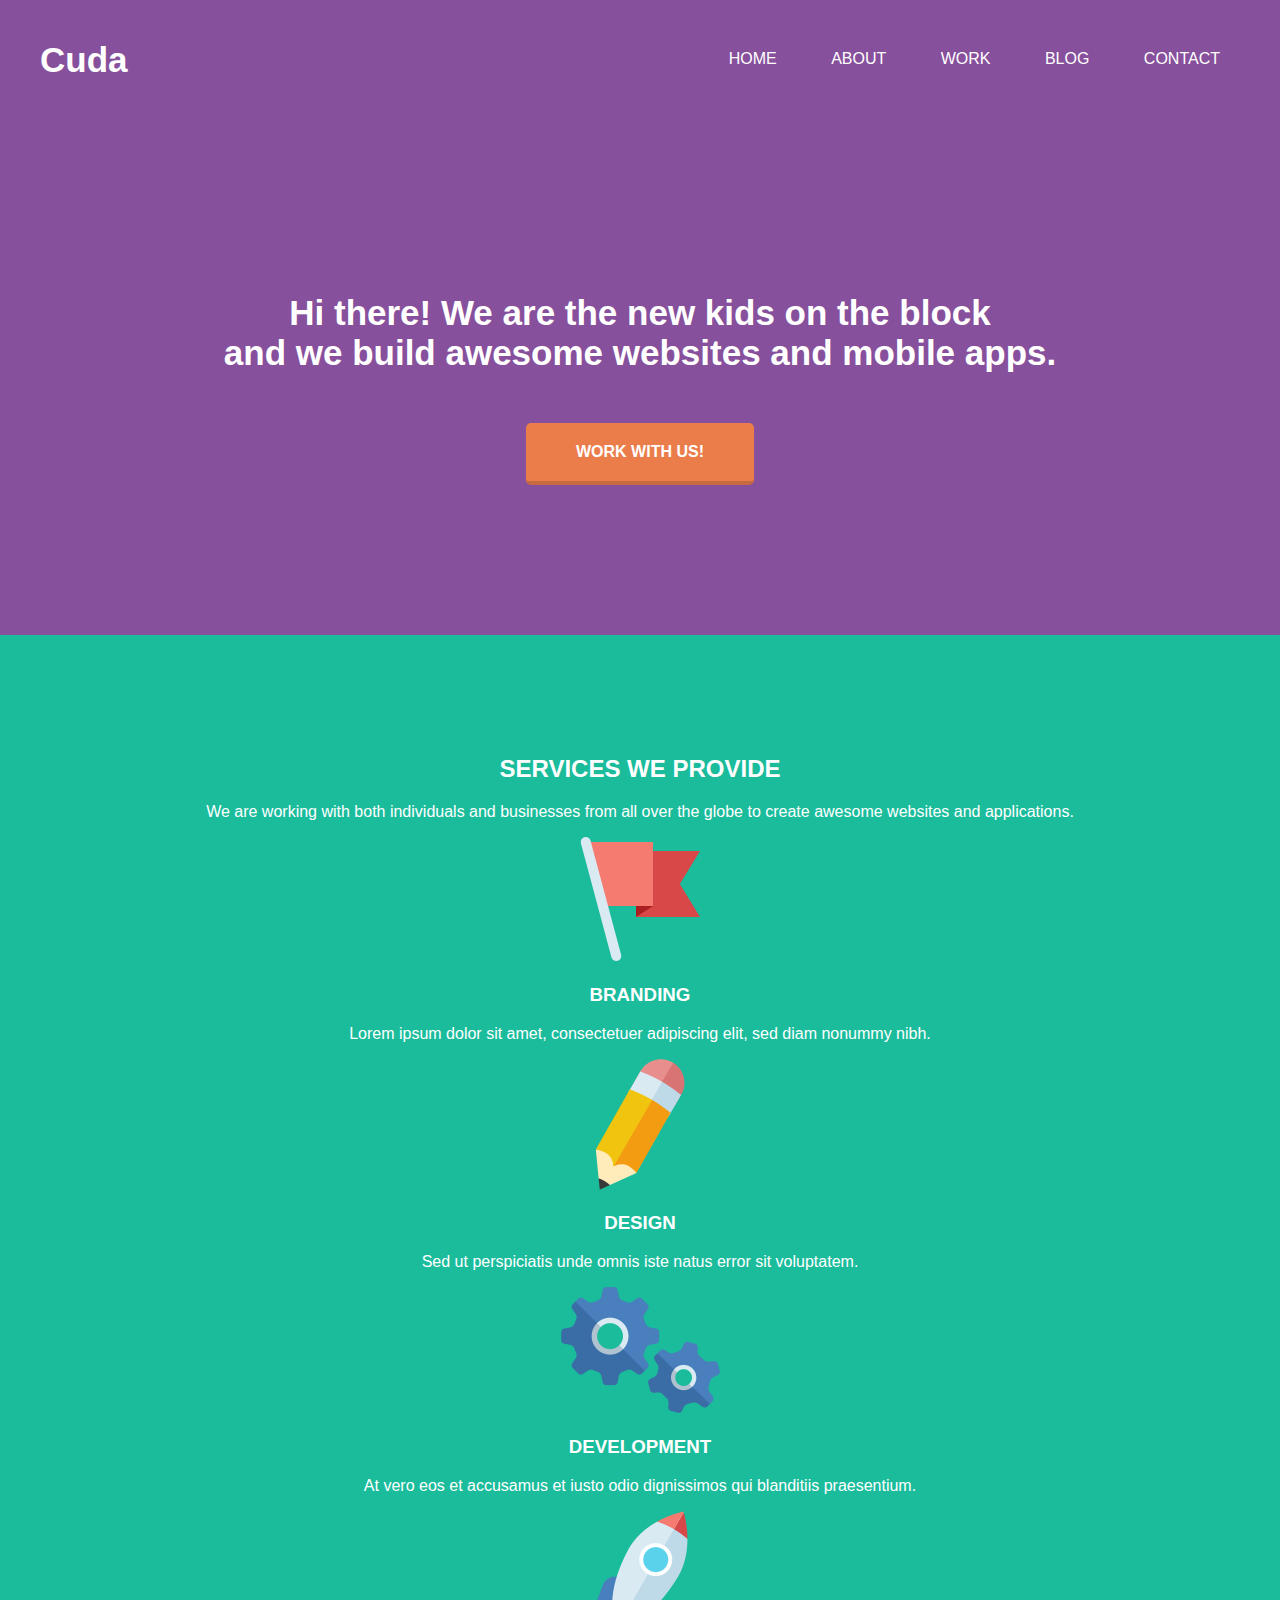
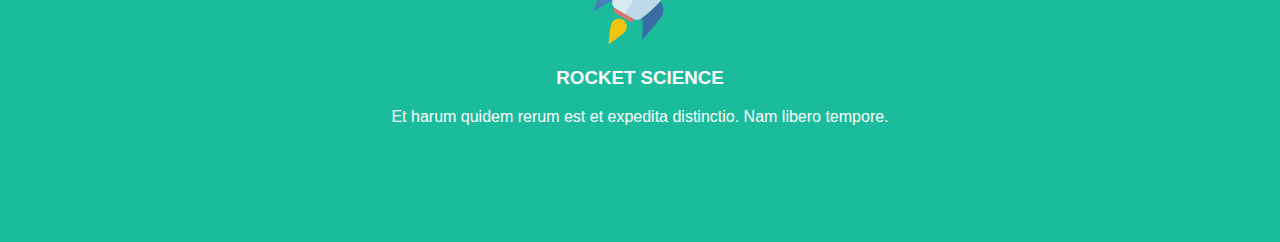
<file: Challenge/index.html>
<!DOCTYPE html>
<html>
<head>
    <title>Cuda Web</title>
    <link rel="stylesheet" href="style.css">
</head>
<body>

    <div class="nav-bari">
        <div class="logo">Cuda</div>
        <div class="menu">
            <a href="#">HOME</a>
            <a href="#">ABOUT</a>
            <a href="#">WORK</a>
            <a href="#">BLOG</a>
            <a href="#">CONTACT</a>
        </div>
    </div>

    <div class="teksti-mes">
        <h1>Hi there! We are the new kids on the block <br> 
        and we build awesome websites and mobile apps.</h1>
        <a href="#" class="butoni">WORK WITH US!</a>
    </div>

    <section class="services-section">
        <div class="header-content">
            <h2>SERVICES WE PROVIDE</h2>
            <div class="line"></div>
            <p>We are working with both individuals and businesses from all over the globe to create awesome websites and applications.</p>
        </div>

        <div class="services-container">
            <div class="service-box">
                <img src="flag-icon.png" alt="Branding">
                <h3>BRANDING</h3>
                <p>Lorem ipsum dolor sit amet, consectetuer adipiscing elit, sed diam nonummy nibh.</p>
            </div>

            <div class="service-box">
                <img src="crayon-icon.png" alt="Design">
                <h3>DESIGN</h3>
                <p>Sed ut perspiciatis unde omnis iste natus error sit voluptatem.</p>
            </div>

            <div class="service-box">
                <img src="gears-icon.png" alt="Development">
                <h3>DEVELOPMENT</h3>
                <p>At vero eos et accusamus et iusto odio dignissimos qui blanditiis praesentium.</p>
            </div>

            <div class="service-box">
                <img src="rocket-icon.png" alt="Rocket Science">
                <h3>ROCKET SCIENCE</h3>
                <p>Et harum quidem rerum est et expedita distinctio. Nam libero tempore.</p>
            </div>
        </div>
    </section>

</body>
</html>
</file>
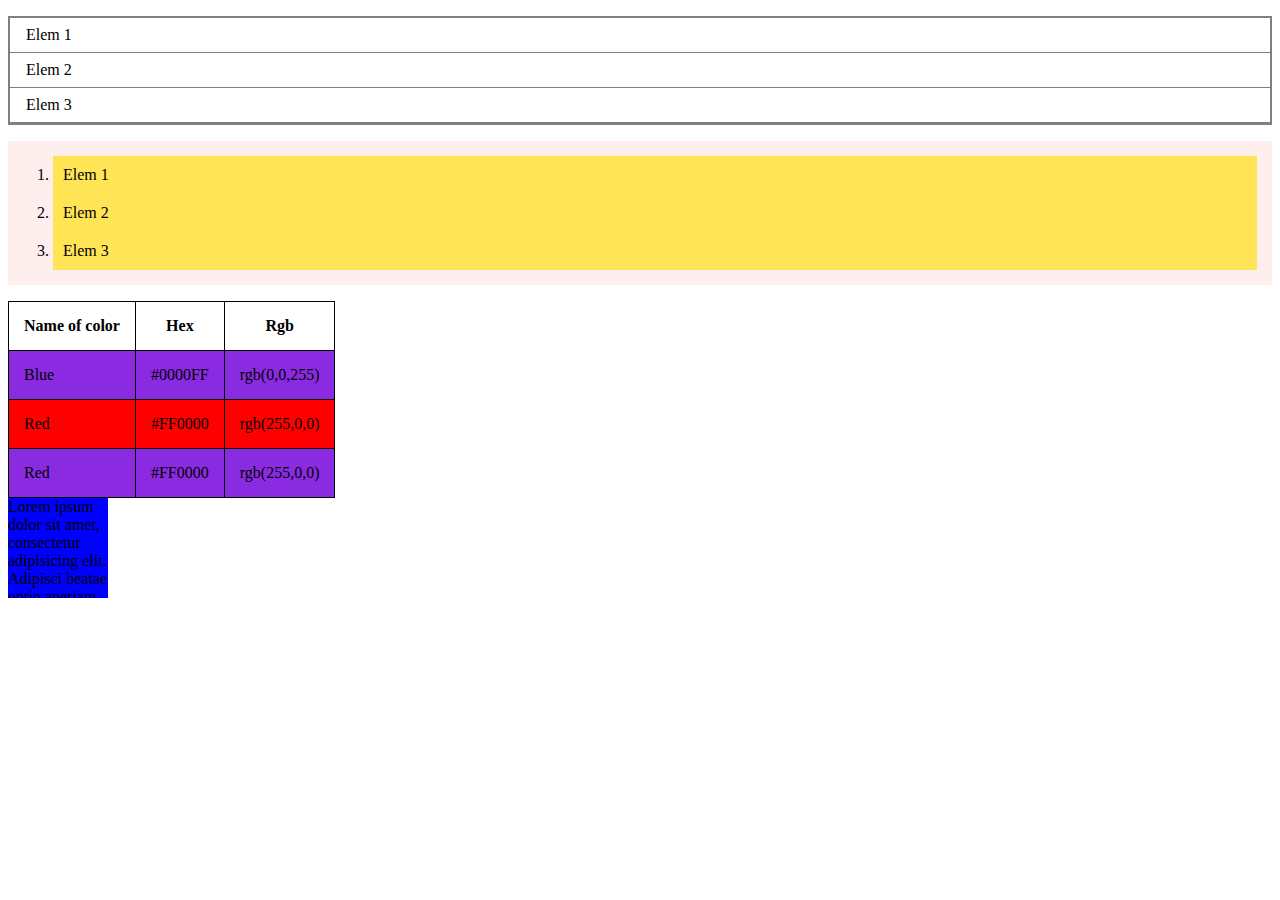
<file: Module 13/index.html>
<!DOCTYPE html>
<html lang="en">
<head>
    <meta charset="UTF-8">
    <meta name="viewport" content="width=device-width, initial-scale=1.0">
    <title>Module 13</title>
    <link rel="stylesheet" href="style.css">
</head>
<body>
    <ul>
        <li>Elem 1</li>
        <li>Elem 2</li>
        <li>Elem 3</li>
    </ul>

    <ol>
        <li>Elem 1</li>
        <li>Elem 2</li>
        <li>Elem 3</li>
    </ol>

    <table>
        <thead>
            <tr>
                <th>Name of color</th>
                <th>Hex</th>
                <th>Rgb</th>
            </tr>
        </thead>
        <tbody>
            <tr>
                <td>Blue</td>
                <td>#0000FF</td>
                <td>rgb(0,0,255)</td>
            </tr>

            <tr>
                <td>Red</td>
                <td>#FF0000</td>
                <td>rgb(255,0,0)</td>
            </tr>
            <tr>
                <td>Red</td>
                <td>#FF0000</td>
                <td>rgb(255,0,0)</td>
            </tr>
        </tbody>
    </table>

    <div>Lorem ipsum dolor sit amet, consectetur adipisicing elit. 
        Adipisci beatae optio aperiam molestiae libero accusantium. 
        Sunt maiores debitis quisquam magnam dolor, 
        placeat nostrum culpa cum rem ullam sint quo voluptatibus.</div>
</body>
</html>
</file>
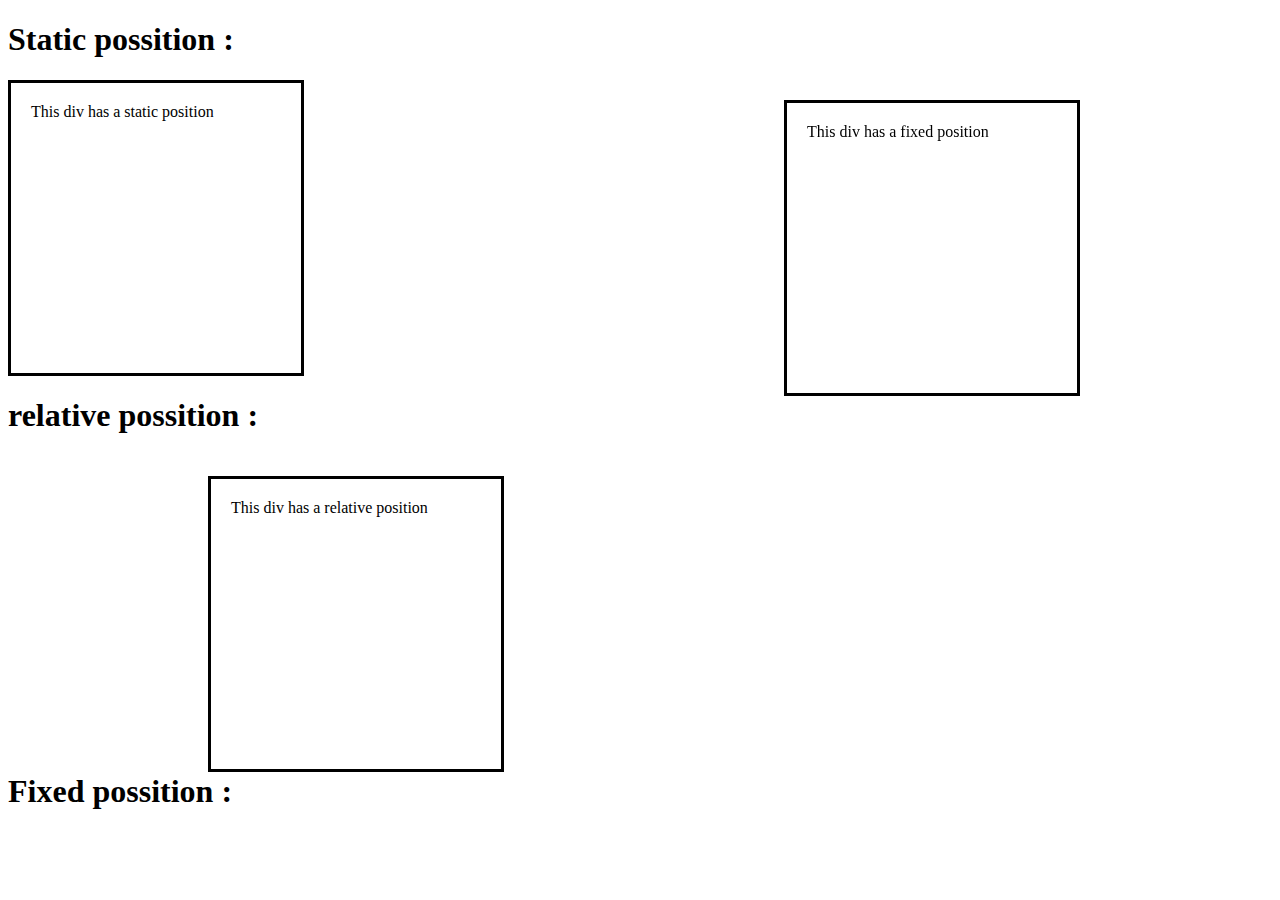
<file: Module 15/index.html>
<!DOCTYPE html>
<html lang="en">
<head>
    <meta charset="UTF-8">
    <meta name="viewport" content="width=device-width, initial-scale=1.0">
    <title>Lesson 15</title>
    <link rel="stylesheet" href="style.css">

</head>
<body>
    <h1>Static possition :</h1>
    <div id="static">This div has a static position</div>

    <h1>relative possition :</h1>
    <div id="relative">This div has a relative position</div>

    <h1>Fixed possition :</h1>
    <div id="fixed">This div has a fixed position</div>
</body>
</html>
</file>
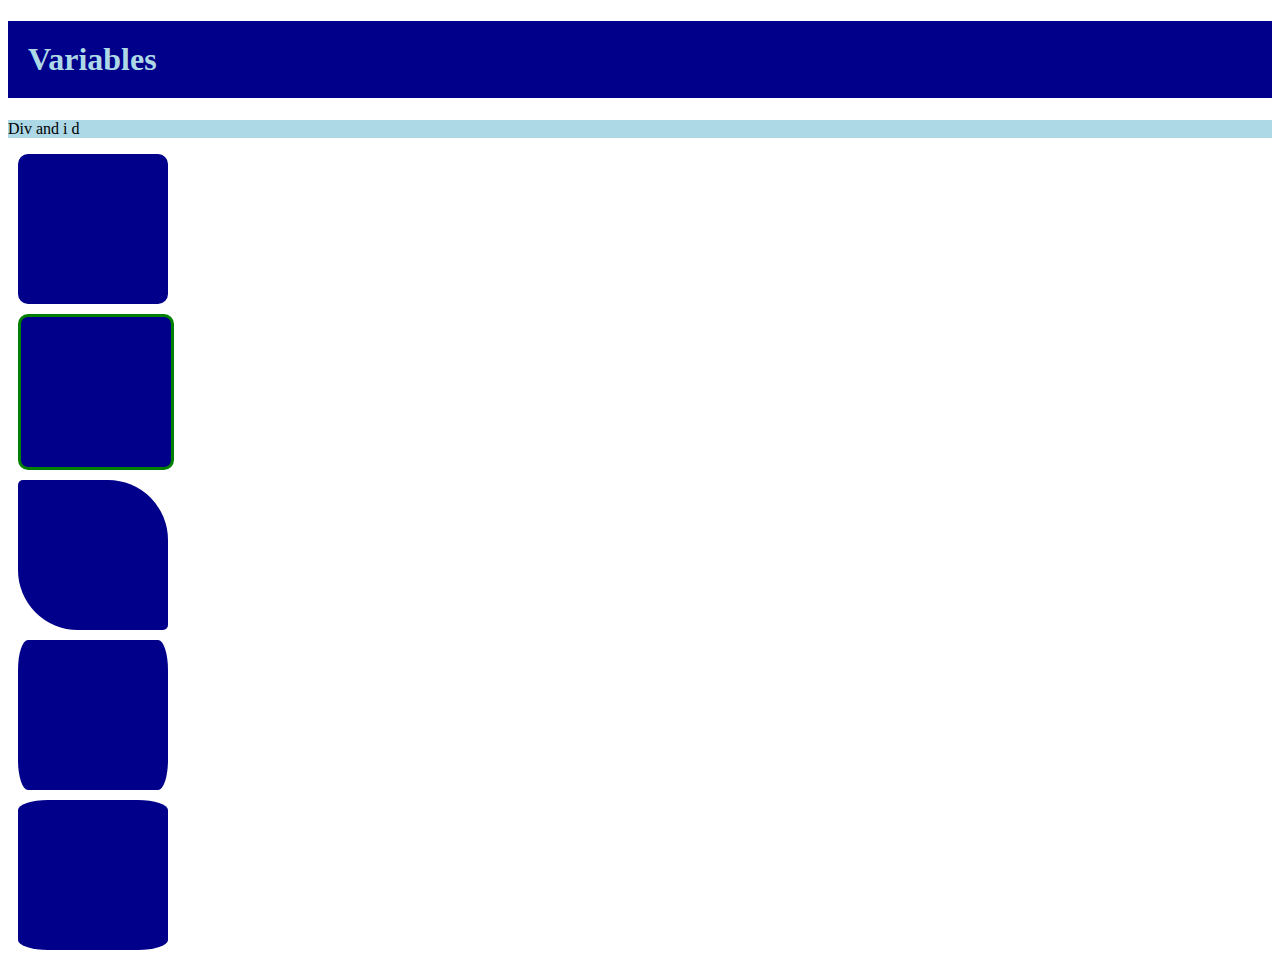
<file: Module 17/index.html>
<!DOCTYPE html>
<html lang="en">
<head>
    <meta charset="UTF-8">
    <meta name="viewport" content="width=device-width, initial-scale=1.0">
    <title>Document</title>
    <link rel="stylesheet" href="style.css">
</head>
<body>
    <h1>Variables</h1>
    <p>Div and i d</p>
    <div id="one"></div>
    <div id="two"></div>
    <div id="three"></div>
    <div id="four"></div>
    <div id="five"></div>
    <div id="six"></div>
</body>
</html>
</file>
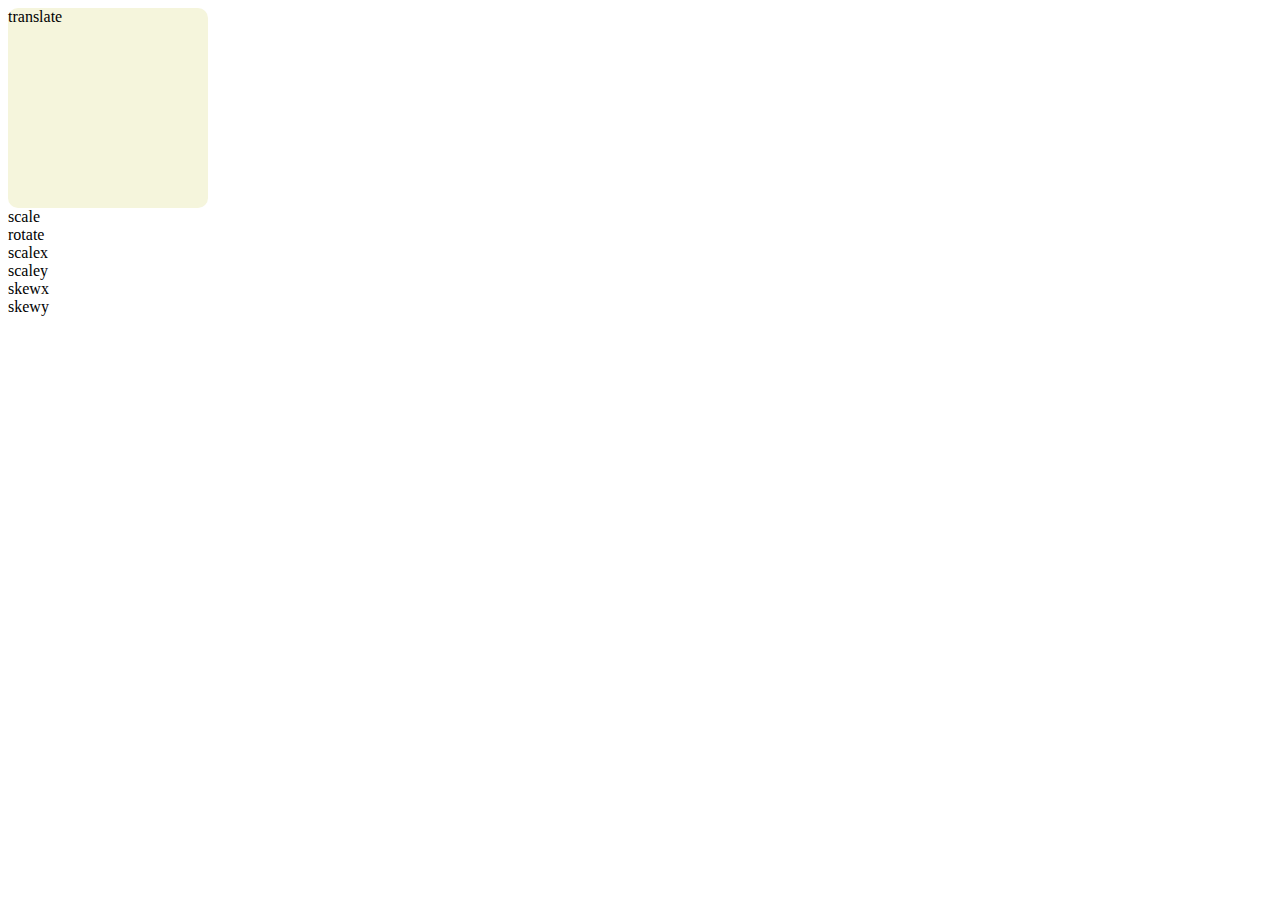
<file: Module 18/index.html>
<!DOCTYPE html>
<html lang="en">
<head>
    <meta charset="UTF-8">
    <meta name="viewport" content="width=device-width, initial-scale=1.0">
    <title>Document</title>
    <link rel="stylesheet" href="style.css">
</head>
<body>

    <div id="translate">translate</div>
    <div id="scale">scale</div>
    <div id="rotateX">rotate</div>
    <div id="scalex">scalex</div>
    <div id="scaley">scaley</div>
    <div id="skewx">skewx</div>
    <div id="skewy">skewy</div>

</body>
</html>
</file>
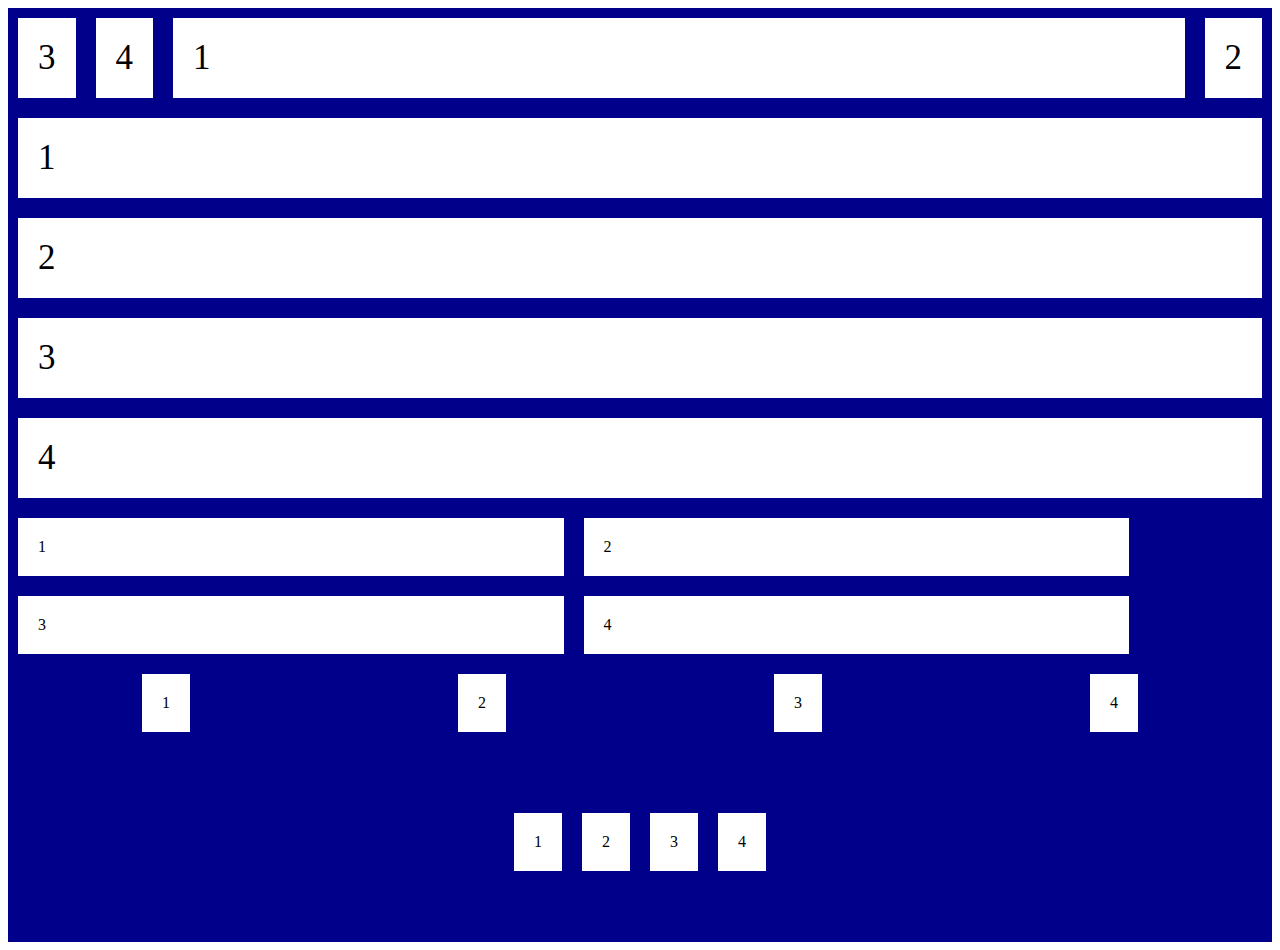
<file: Module 19/index.html>
<!DOCTYPE html>
<html lang="en">
<head>
    <meta charset="UTF-8">
    <meta name="viewport" content="width=device-width, initial-scale=1.0">
    <title>Flexbox</title>
    <link rel="stylesheet" href="style.css">
</head>
<body>
    <div class="container">
        <div>1</div>
        <div>2</div>
        <div>3</div>
        <div>4</div>
    </div>

    <div class="container2">
        <div>1</div>
        <div>2</div>
        <div>3</div>
        <div>4</div>
    </div>
    <div class="container3">
        <div>1</div>
        <div>2</div>
        <div>3</div>
        <div>4</div>
    </div>
     <div class="container4">
        <div>1</div>
        <div>2</div>
        <div>3</div>
        <div>4</div>
    </div>
     <div class="container5">
        <div>1</div>
        <div>2</div>
        <div>3</div>
        <div>4</div>
    </div>
</body>
</html>
</file>
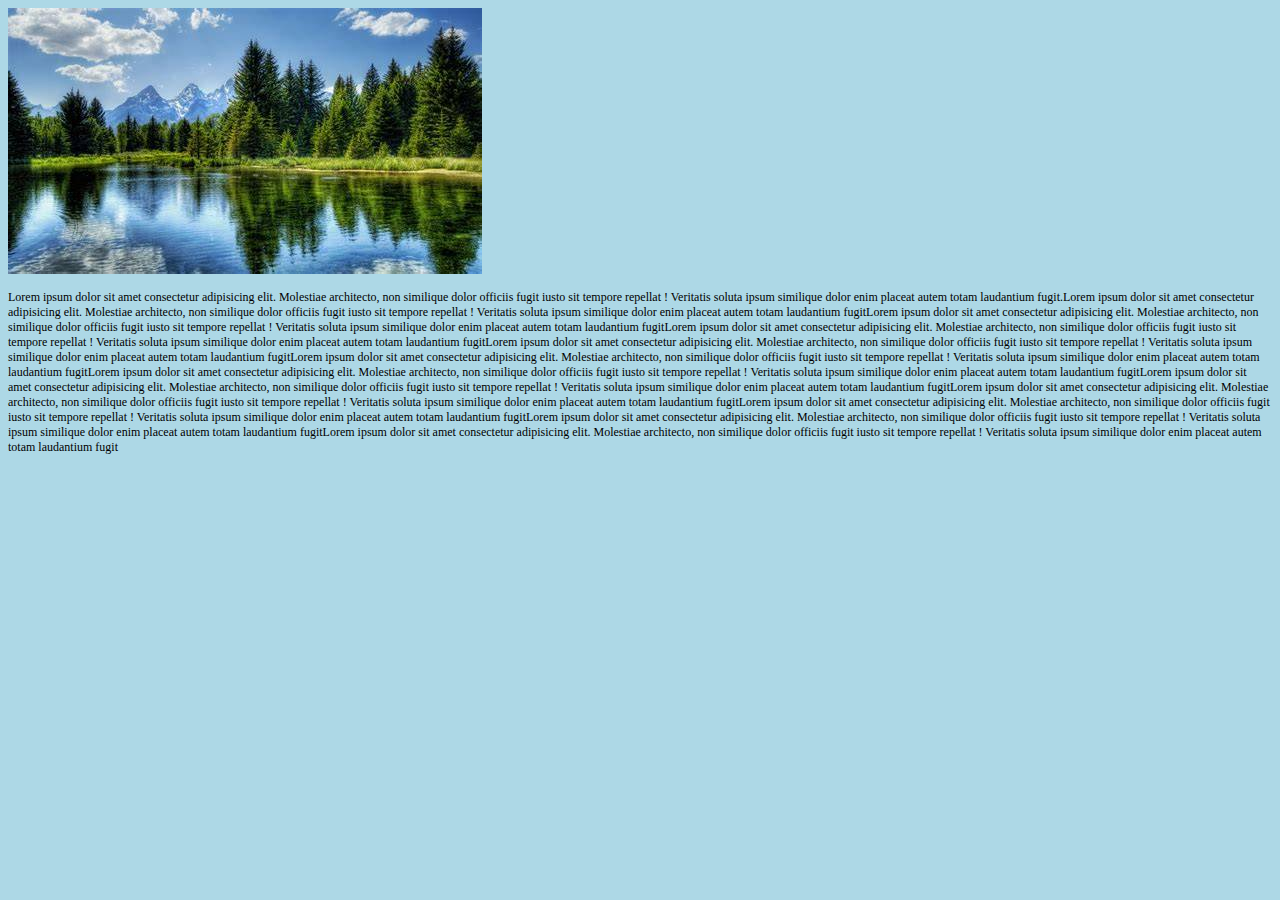
<file: Module 21/index.html>
<!DOCTYPE html>
<html lang="en">
<head>
    <meta charset="UTF-8">
    <meta name="viewport" content="width=device-width, initial-scale=1.0">
    <title>Media queries</title>
    <link rel="stylesheet" href="style.css">
</head>
<body>
    <img src="11.jpg" alt="foto">
    <p>Lorem ipsum dolor sit amet consectetur adipisicing elit. Molestiae architecto,
       non similique dolor officiis fugit iusto sit tempore repellat
       ! Veritatis soluta ipsum similique dolor enim placeat autem totam laudantium fugit.Lorem ipsum dolor sit amet consectetur adipisicing elit. Molestiae architecto,
       non similique dolor officiis fugit iusto sit tempore repellat
       ! Veritatis soluta ipsum similique dolor enim placeat autem totam laudantium fugitLorem ipsum dolor sit amet consectetur adipisicing elit. Molestiae architecto,
       non similique dolor officiis fugit iusto sit tempore repellat
       ! Veritatis soluta ipsum similique dolor enim placeat autem totam laudantium fugitLorem ipsum dolor sit amet consectetur adipisicing elit. Molestiae architecto,
       non similique dolor officiis fugit iusto sit tempore repellat
       ! Veritatis soluta ipsum similique dolor enim placeat autem totam laudantium fugitLorem ipsum dolor sit amet consectetur adipisicing elit. Molestiae architecto,
       non similique dolor officiis fugit iusto sit tempore repellat
       ! Veritatis soluta ipsum similique dolor enim placeat autem                                                                totam laudantium fugitLorem ipsum dolor sit amet consectetur adipisicing elit. Molestiae architecto,
       non similique dolor officiis fugit iusto sit tempore repellat
       ! Veritatis soluta ipsum similique dolor enim placeat autem totam laudantium fugitLorem ipsum dolor sit amet consectetur adipisicing elit. Molestiae architecto,
       non similique dolor officiis fugit iusto sit tempore repellat
       ! Veritatis soluta ipsum similique dolor enim placeat autem totam laudantium fugitLorem ipsum dolor sit amet consectetur adipisicing elit. Molestiae architecto,
       non similique dolor officiis fugit iusto sit tempore repellat
       ! Veritatis soluta ipsum similique dolor enim placeat autem totam laudantium fugitLorem ipsum dolor sit amet consectetur adipisicing elit. Molestiae architecto,
       non similique dolor officiis fugit iusto sit tempore repellat
       ! Veritatis soluta ipsum similique dolor enim placeat autem totam laudantium fugitLorem ipsum dolor sit amet consectetur adipisicing elit. Molestiae architecto,
       non similique dolor officiis fugit iusto sit tempore repellat
       ! Veritatis soluta ipsum similique dolor enim placeat autem totam laudantium fugitLorem ipsum dolor sit amet consectetur adipisicing elit. Molestiae architecto,
       non similique dolor officiis fugit iusto sit tempore repellat
       ! Veritatis soluta ipsum similique dolor enim placeat autem totam laudantium fugitLorem ipsum dolor sit amet consectetur adipisicing elit. Molestiae architecto,
       non similique dolor officiis fugit iusto sit tempore repellat
       ! Veritatis soluta ipsum similique dolor enim placeat autem totam laudantium fugit</p>
</body>
</html>
</file>
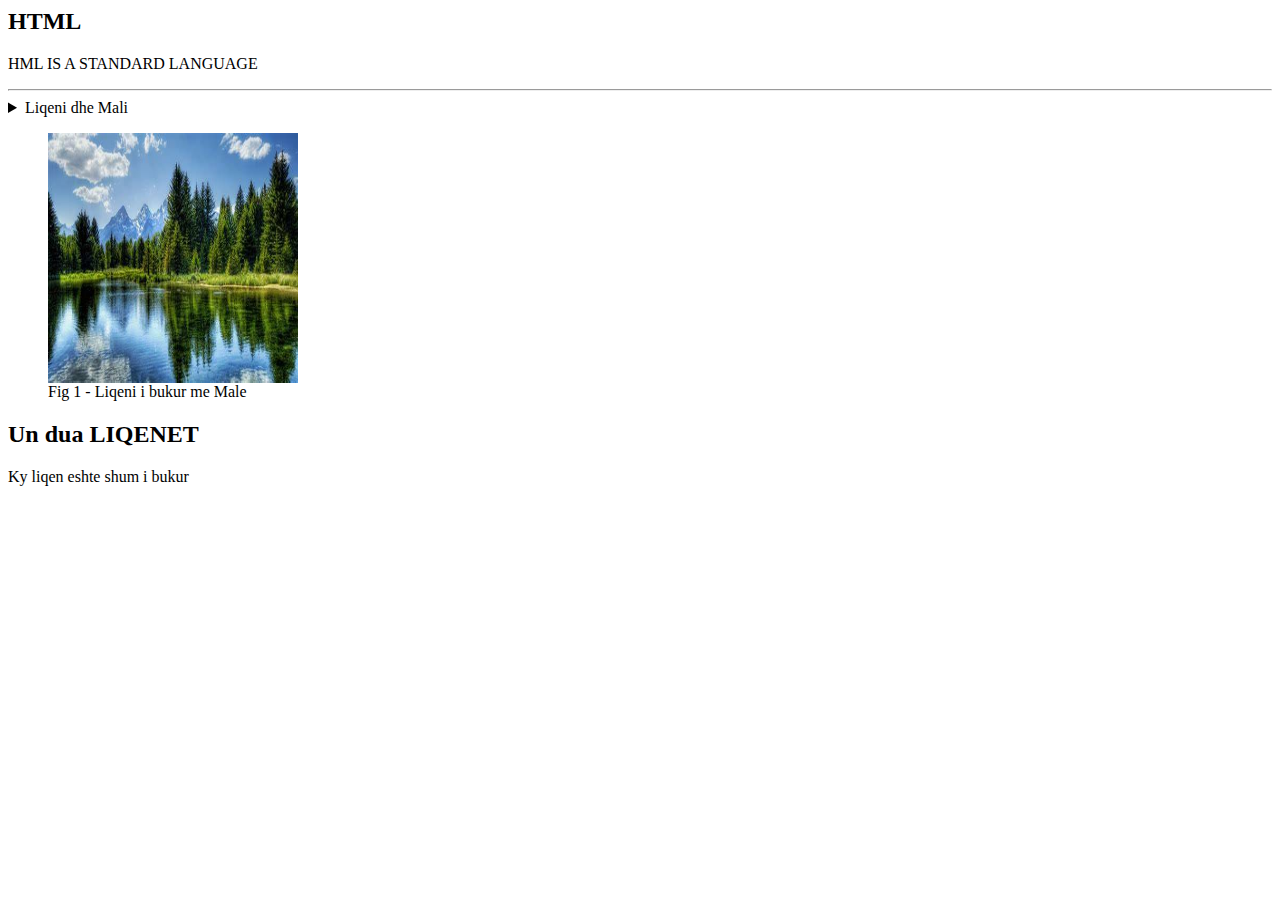
<file: Module 7/index.html>
<html>
    <body>
        <article>
            <h2>HTML</h2>
            <p>HML IS A STANDARD LANGUAGE</p>
        </article>
        <hr>

        <details>
            <summary>Liqeni dhe Mali</summary>
            <p>Jane pamje te bukura natyrore</p>
        </details>

        <figure>
            <img src = "11.jpg" width="250" height="250" >
            <figcaption>Fig 1 - Liqeni i bukur me Male</figcaption>
        </figure>
        <section>
            <h2>Un dua LIQENET</h2>
            <p>Ky liqen eshte shum i bukur</p>

        </section>
    </body>
</html>
</file>
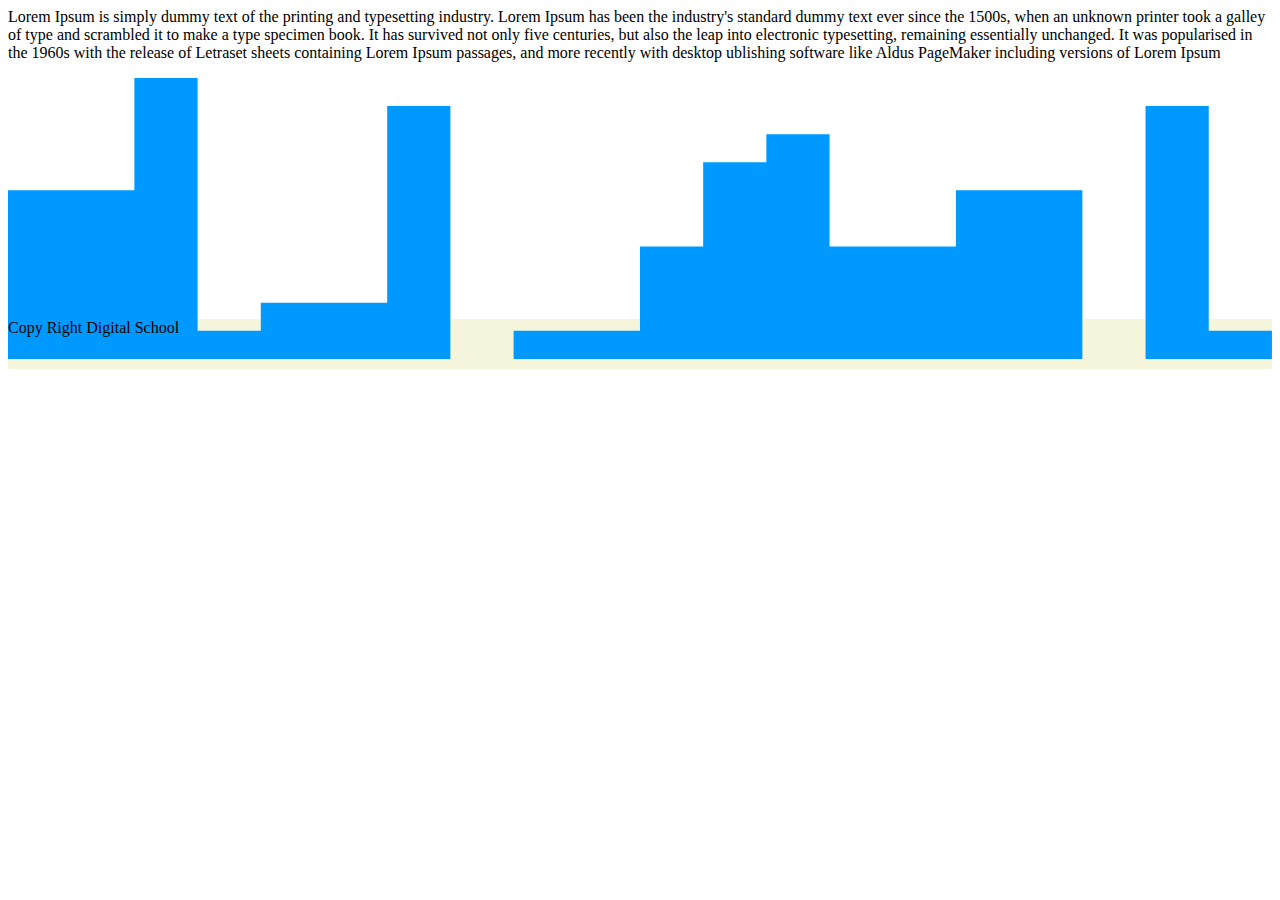
<file: Module 8/index.html>
<html>
    <head>
        <title>footer</title>
        <style>
            footer{background-color: beige;
            height: 50px;
            margin: -40px 0 0 0;
        }
            footer p{
                text-align: center;
                color: white;
                font-size: 10px;
            }
        </style>
        <body>
            <p>
                Lorem Ipsum is simply dummy text of the printing and typesetting industry.
                Lorem Ipsum has been the industry's standard dummy text ever since the 1500s, 
                when an unknown printer took a galley of type and scrambled it to make a type specimen book.
                It has survived not only five centuries, but also the leap into electronic typesetting, 
                remaining essentially unchanged. It was popularised in the 1960s with the release of Letraset
                sheets containing Lorem Ipsum passages, and more recently with desktop
                ublishing software like Aldus PageMaker including versions of Lorem Ipsum
                
            </p>
             <svg xmlns="http://www.w3.org/2000/svg" viewBox="0 0 1440 320"><path fill="#0099ff" fill-opacity="1" d="M0,288L0,128L72,128L72,128L144,128L144,0L216,0L216,288L288,288L288,256L360,256L360,256L432,256L432,32L504,32L504,320L576,320L576,288L648,288L648,288L720,288L720,192L792,192L792,96L864,96L864,64L936,64L936,192L1008,192L1008,192L1080,192L1080,128L1152,128L1152,128L1224,128L1224,320L1296,320L1296,32L1368,32L1368,288L1440,288L1440,320L1368,320L1368,320L1296,320L1296,320L1224,320L1224,320L1152,320L1152,320L1080,320L1080,320L1008,320L1008,320L936,320L936,320L864,320L864,320L792,320L792,320L720,320L720,320L648,320L648,320L576,320L576,320L504,320L504,320L432,320L432,320L360,320L360,320L288,320L288,320L216,320L216,320L144,320L144,320L72,320L72,320L0,320L0,320Z"></path></svg>

        </body>

        <footer>Copy Right Digital School</footer>
            
    </head>
</html>
</file>
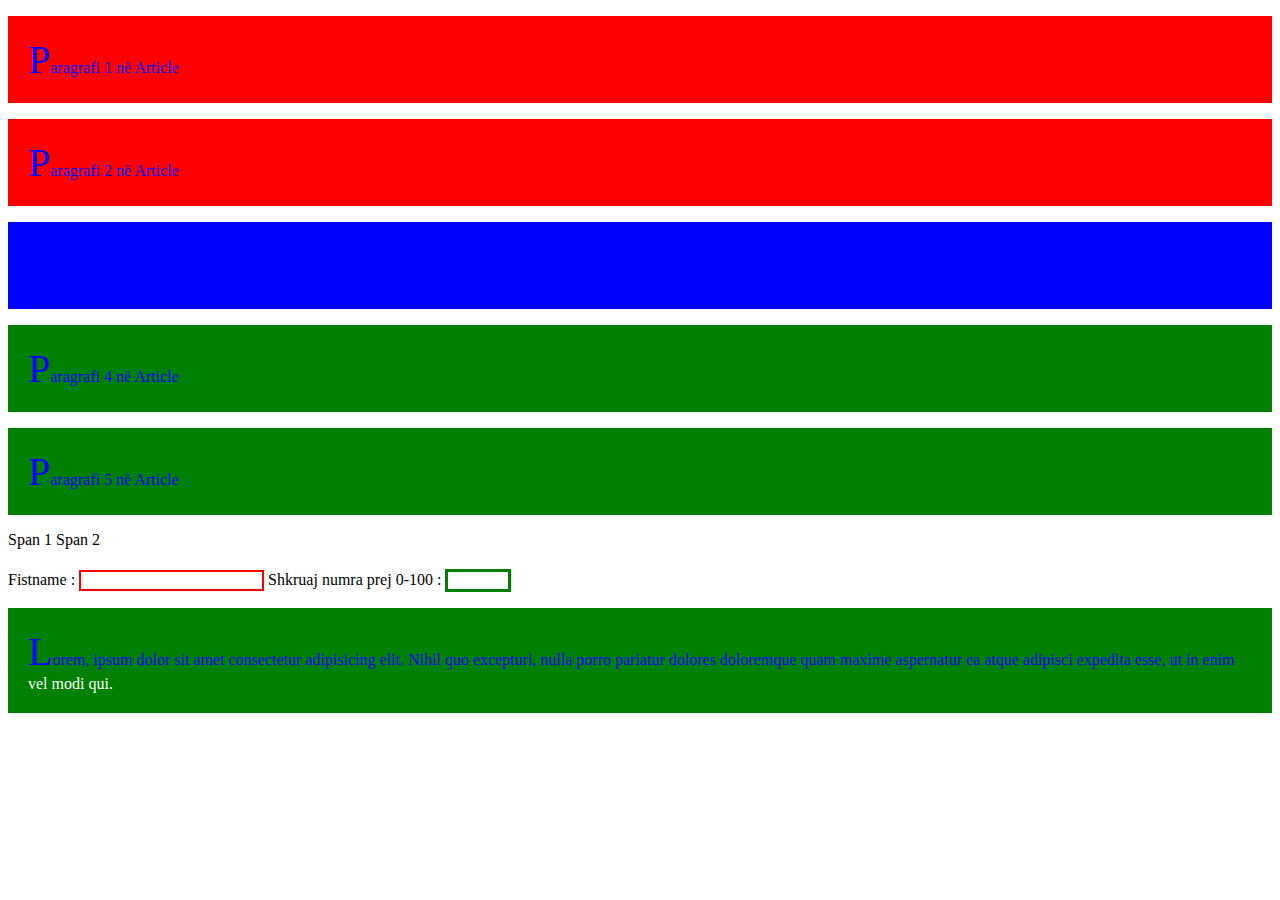
<file: Module14/index.html>
<!DOCTYPE html>
<html lang="en">
<head>
    <meta charset="UTF-8">
    <meta name="viewport" content="width=device-width, initial-scale=1.0">
    <link rel="stylesheet" href="style.css">
    <title>Document</title>
</head>
<body>
    <article>
        <p>Paragrafi 1 në Article</p>
        <p>Paragrafi 2 në Article</p>
        <div><p>Paragrafi 3 në Article</p></div>
    </article>
     <p>Paragrafi 4 në Article</p>                   
     <p>Paragrafi 5 në Article</p>

     <span>Span 1</span>
     <span>Span 2</span>

     <form>
        <label for="firstname">Fistname :</label>
        <input type="text" name="firstname" required>
        <label for="number">Shkruaj numra prej 0-100 :</label>
        <input type="number" name="number" min="0" max="100">
     </form>

     <p>Lorem, ipsum dolor sit amet consectetur adipisicing elit. Nihil quo excepturi, nulla porro pariatur
        dolores doloremque quam maxime aspernatur ea atque adipisci expedita esse,
        ut in enim vel modi qui.</p>

</body>
</html>
</file>
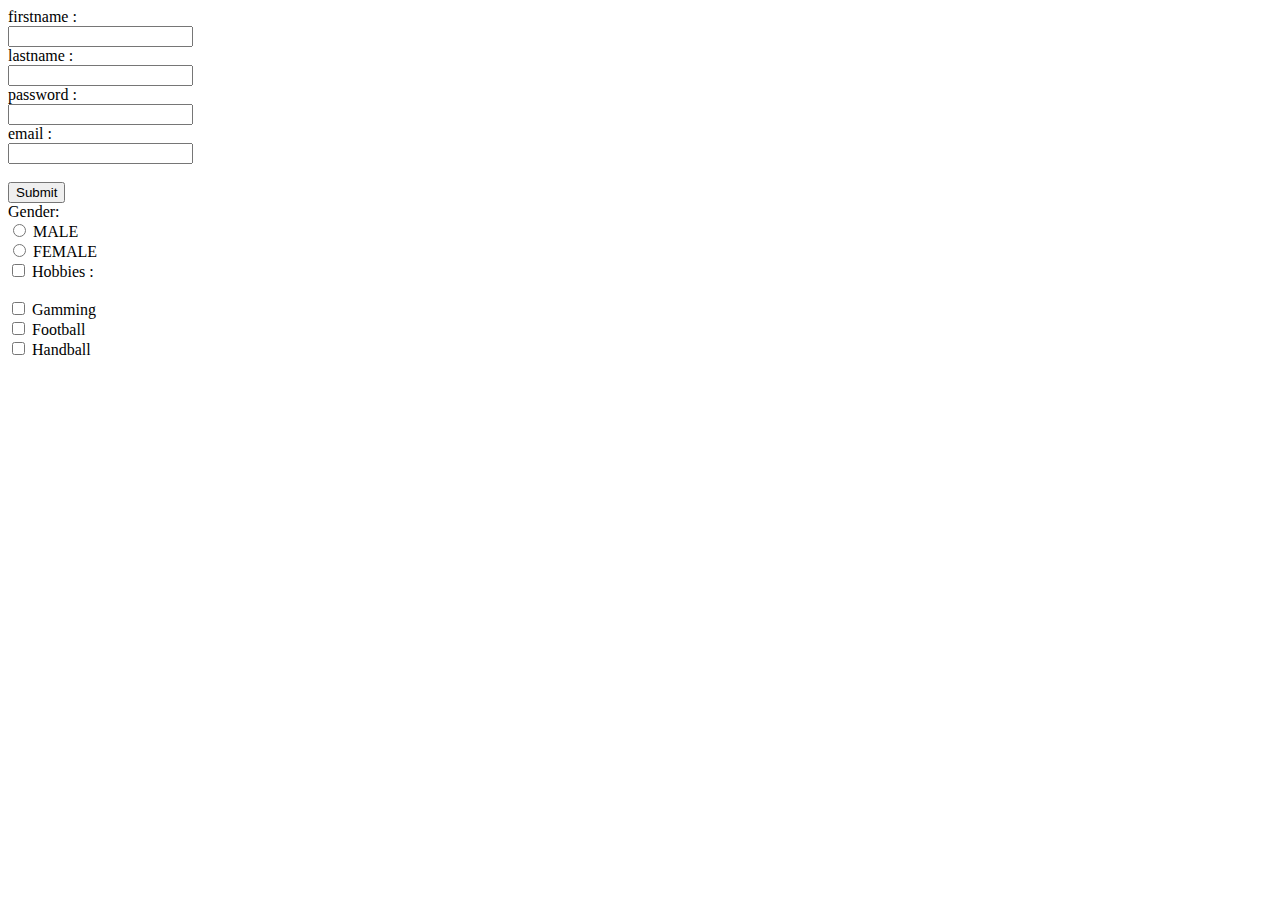
<file: module7.html>
<html>
    <body>
        <form>
            <label  for="firstname">firstname :</label><br>
            <input type="text" id="firstname" name="firstname"><br>
            <label  for="lastname">lastname :</label><br>
            <input type="text" id="lastname" name="lastname"><br>
            <label  for="password">password :</label><br>
            <input type="password" id="password" name="password"><br>
            <label  for="email">email :</label><br>
            <input type="email" id="email" name="email"><br><br>
            <input type="submit" id="submit" name="submit"><br>
            <label> Gender:</label><br>
            <input type="radio" id="male" name="Gender" value="male">
            <label for="male" >MALE</label><br>
            <input type="radio" id="female" name="Gender" value="female">
            <label for="male" >FEMALE</label><br>
            <input type="checkbox" id="gaming" name="Hobbies" value="gaming">

            <label> Hobbies :</label><br><br>
            
            <input type="checkbox" id="gaming" name="Hobbies" value="gaming">
            <label for="gaming" >Gamming</label><br>
            
            <input type="checkbox" id="Football" name="Hobbies" value="Football">
            <label for="Foorball" >Football</label><br>
            
            <input type="checkbox" id="Handball" name="Hobbies" value="Handball">
            <label for="Handball" >Handball</label><br>

        </form>
    </body>
</html>
</file>
<file: Challenge/style.css>
body {
    margin: 0;
    padding: 40px;
    background-color: #87509c;
    font-family: Arial, sans-serif;
    color: white;
}

.nav-bari {
    height: 80px;
}

.logo {
    font-size: 35px;
    font-weight: bold;
    float: left;
}

.menu {
    float: right;
    margin-top: 10px;
}

.menu a {
    color: white;
    text-decoration: none;
    margin-left: 10px;
    padding: 10px 20px;
    border-radius: 5px;

    transition: 0.3s;
}


.menu a:hover {
    background-color: #643a79;
}

.teksti-mes {
    text-align: center;
    padding-top: 150px;
    clear: both;
}

h1 {
    font-size: 35px;
    margin-bottom: 50px;
}

.butoni {
    background-color: #eb7d4b;
    color: white;
    text-decoration: none;
    padding: 20px 50px;
    font-weight: bold;
    border-radius: 5px;
    border-bottom: 4px solid #c86a40;
    display: inline-block;
    transition: 0.3s;
}


.butoni:hover {
    background-color: #ff8a56;
}
.services-section {
    background-color: #1abc9c;
    margin: 150px -40px -40px -40px; 
    padding: 100px 40px;
    text-align: center;
    clear: both;
}

.services-section h1 {
    font-size: 35px;
    margin-bottom: 20px;
}
</file>
<file: Module 13/style.css>
/*
ul{
    list-style-type: square;
    list-style-image: url("foto/11.jpg");
}
ol{
    list-style-type: upper-roman;
}
*/

ul{
    list-style-type: none;
    padding: 0;
    border: 2px solid gray;
}

ul li{
    padding: 8px 16px;
    border-bottom: 1px solid gray;
}

ol{
        background: #ffeeee;
        padding: 15px;
}

ol li{
    background: #ffe555;
    padding: 10px;
    margin-left: 30px;
}

table{
    border-collapse: collapse;
}

td,th{
    border: 1px solid black;
    padding: 15px;

}

tbody tr:nth-child(odd){
    background-color: blueviolet;
}
tbody tr:nth-child(even){
    background-color: red;
}

div{
    overflow: auto;
    background-color: blue;
    width: 100px;
    height: 100px;
}
</file>
<file: Module 15/style.css>
#static{
    position: static;
    width: 250px;
    height: 250px;
    border: 3px solid black;
    padding: 20px;
}
#relative{
    position: relative;
    width: 250px;
    height: 250px;
    border: 3px solid black;
    left: 200px;
    top: 20px;
    padding: 20px;
}
#fixed{
    position: fixed;
    width: 250px;
    height: 250px;
    border: 3px solid black;
    padding: 20px;
    right: 200px;
    top: 100px;
}
#h1fixed{
    position: fixed;
    right: 300px;
    top: 100px;
}
</file>
<file: Module 17/style.css>
:root{
    --primary--color:darkblue;
    --secondary--color:lightblue;
    --padding:20px;
}
h1{
    background-color: var(--primary--color);
    color: var(--secondary--color);
    padding: var(--padding);
}
p{
    background-color: var(--secondary--color);
}
#one{
    margin: 10px;
    height: 150px;
    width: 150px;
    border-radius: 10px;
    background: var(--primary--color);
}
#two{
    margin: 10px;
    height: 150px;
    width: 150px;
    border-radius: 10px;
    background: var(--primary--color);
    border: 3px solid green;
}
#three{
    margin: 10px;
    height: 150px;
    width: 150px;
    border-radius: 5px 60px 5px;
    background: var(--primary--color);
}
#four{
    margin: 10px;
    height: 150px;
    width: 150px;
    border-radius: 10px/30px;
    background: var(--primary--color);
}
#five{
    margin: 10px;
    height: 150px;
    width: 150px;
    border-radius: 30px/10px;
    background: var(--primary--color);
}
</file>
<file: Module 18/style.css>
#translate{
    height: 200px;
    width: 200px;
    border-radius: 10px;
    background-color: beige;
}
</file>
<file: Module 19/style.css>
.container{
    display: flex;
    background-color: darkblue;
}

.container div {
    margin: 10px;
    padding: 20px;
    background-color: white;
    font-size: 35px;
}

.container div:nth-child(1){
    order: 2;
}

.container div:nth-child(2){
    order: 3;
}

.container div:nth-child(3){
    order: 0;
}

.container div:nth-child(4){
    order: 1;
}

.container div:nth-child(1){
    flex-grow: 4;
}

.container2{
    display: flex;
    background-color: darkblue;
    flex-direction: column;
}

.container2 div {
    margin: 10px;
    padding: 20px;
    background-color: white;
    font-size: 35px;
}

.container2 div:nth-child(1){
    flex-grow: 4;
}
.container3 {
    display: flex;
    background-color: darkblue;
    flex-direction: row;
    flex-wrap: wrap;
}

.container3 div {
    background-color: white;
    margin: 10px;
    padding: 20px;
    width: 40%;
}
.container4 {
    display: flex;
    background-color: darkblue;
    flex-direction: row;
    justify-content: space-around;
}

.container4 div {
    background-color: white;
    margin: 10px;
    padding: 20px;
}
.container5 {
    display: flex;
    background-color: darkblue;
    flex-direction: row;
    height: 200px;
    align-items: center;
    justify-content: center;
}

.container5 div {
    background-color: white;
    margin: 10px;
    padding: 20px;
}
</file>
<file: Module 21/style.css>
@media(min-width:600px){
    body{
        background-color: lightblue;
        color: black;
    }
}
@media(max-width:600px){
    body{
        background-color: darkblue;
        color: white;
    }
}
@media(min-width:560px) and (max-width:800px){
    img{
        display: none;
    }
}
@media (min-width:600){
    p{
        column-count: 2;
    }
}
@media print{
    body{
        background-color: transparent;
    }
}
@media(min-width:600px){
    p{
        font-size: 12px;
    }
}
</file>
<file: Module14/style.css>
article p{
    background: blue;
    color: white;
    padding: 20px;
}
article > p{
    background: red;
}
article ~ p{
    background: green;
    color: white;
    padding: 20px;
}
article + {
    background: orange;
}
span :first-of-type{
    background: black;
    color: white;
    padding: 20px;
}
form{
    margin-top: 20px;

}
input:invalid{
    border: 2px solid red;
}
input:valid{
    border: solid green;
}
input:in-range{
    border: 3px solid green;
}
input:out-of-range{
    border:  solid red ;
}
p::first-line{
    color: blue;
}
p::first-letter{
    font-size: 40px;
}
div{
    opacity: o.5;
}
</file>
